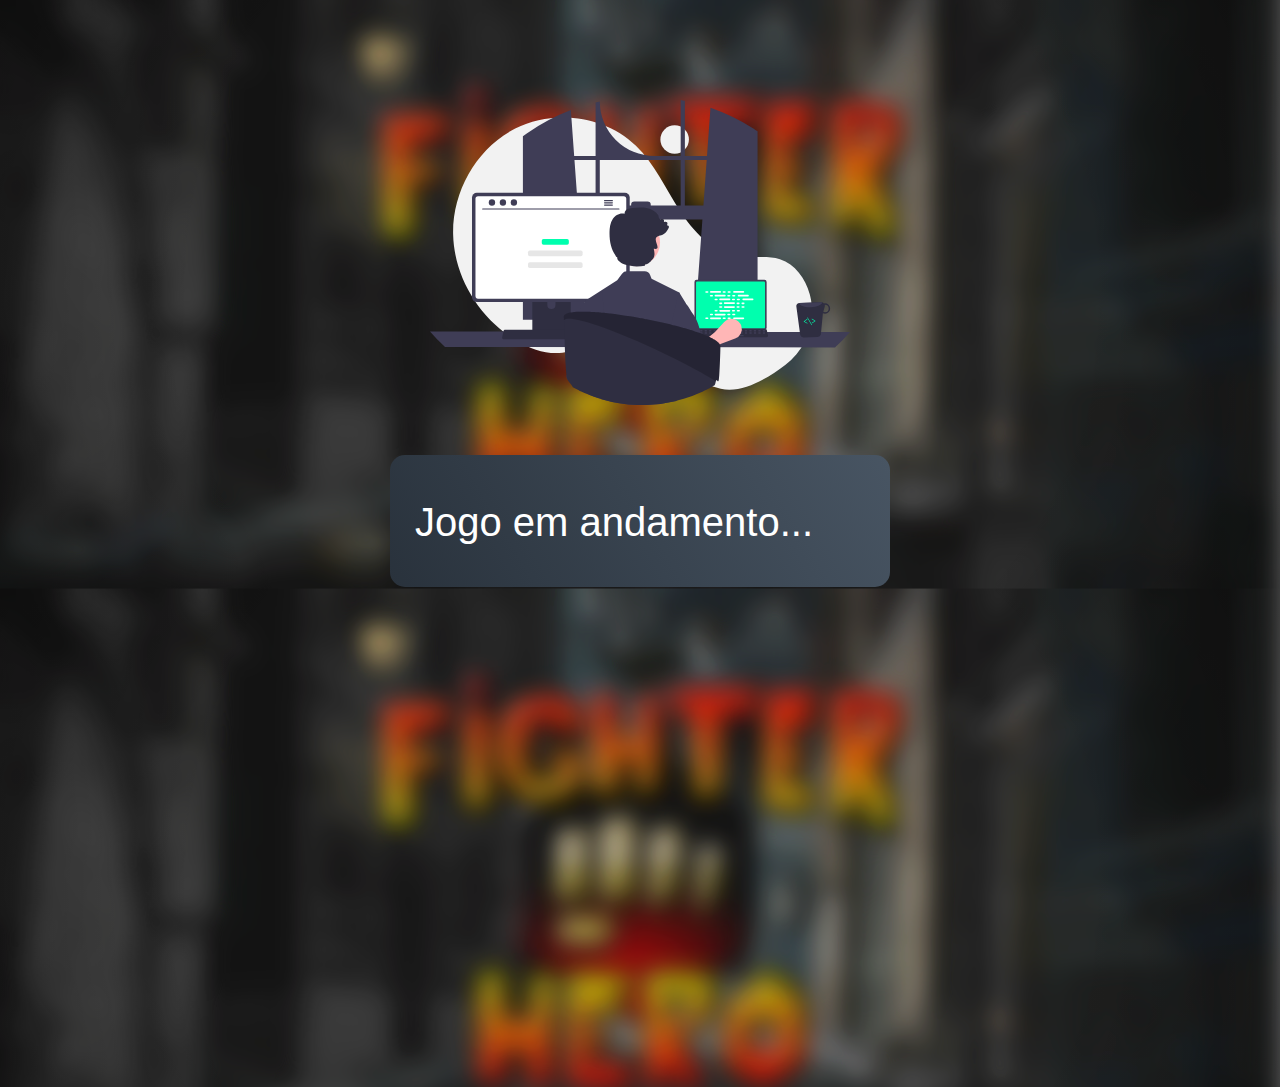
<file: loading.html>
<!DOCTYPE html>
<html lang="en">

<head>
  <meta charset="UTF-8">
  <meta name="viewport" content="width=device-width, initial-scale=1.0">
  <link rel="stylesheet" href="css/EdUny.css">
  <link rel="shortcut icon" type="image/png" href="img/favicon.png">
  <title>NeWorld 🌎</title>
  <link rel="stylesheet" href="css/bootstrap.min.css">
  <link rel="stylesheet" href="css/loading.css">
  <script src="https://cdnjs.cloudflare.com/ajax/libs/jquery/3.4.1/jquery.min.js" integrity="sha512-bnIvzh6FU75ZKxp0GXLH9bewza/OIw6dLVh9ICg0gogclmYGguQJWl8U30WpbsGTqbIiAwxTsbe76DErLq5EDQ==" crossorigin="anonymous" referrerpolicy="no-referrer"></script>
</head>

<body>
  <!-- Projects Section -->
  <section id="projects">
    <div class="projects container">  
      <a href="index.html"><img class="imgReparo" src="img/undraw_programming_re_kg9v.svg" /></a>
      <div class="all-projects">
        <div class="project-item">
          <div class="project-info">
            <h1>Jogo em andamento...</h1>
          </div>
        </div>
        </div>
      </div>
  </section>
  <!-- End Projects Section -->

</body>
</html>
</file>
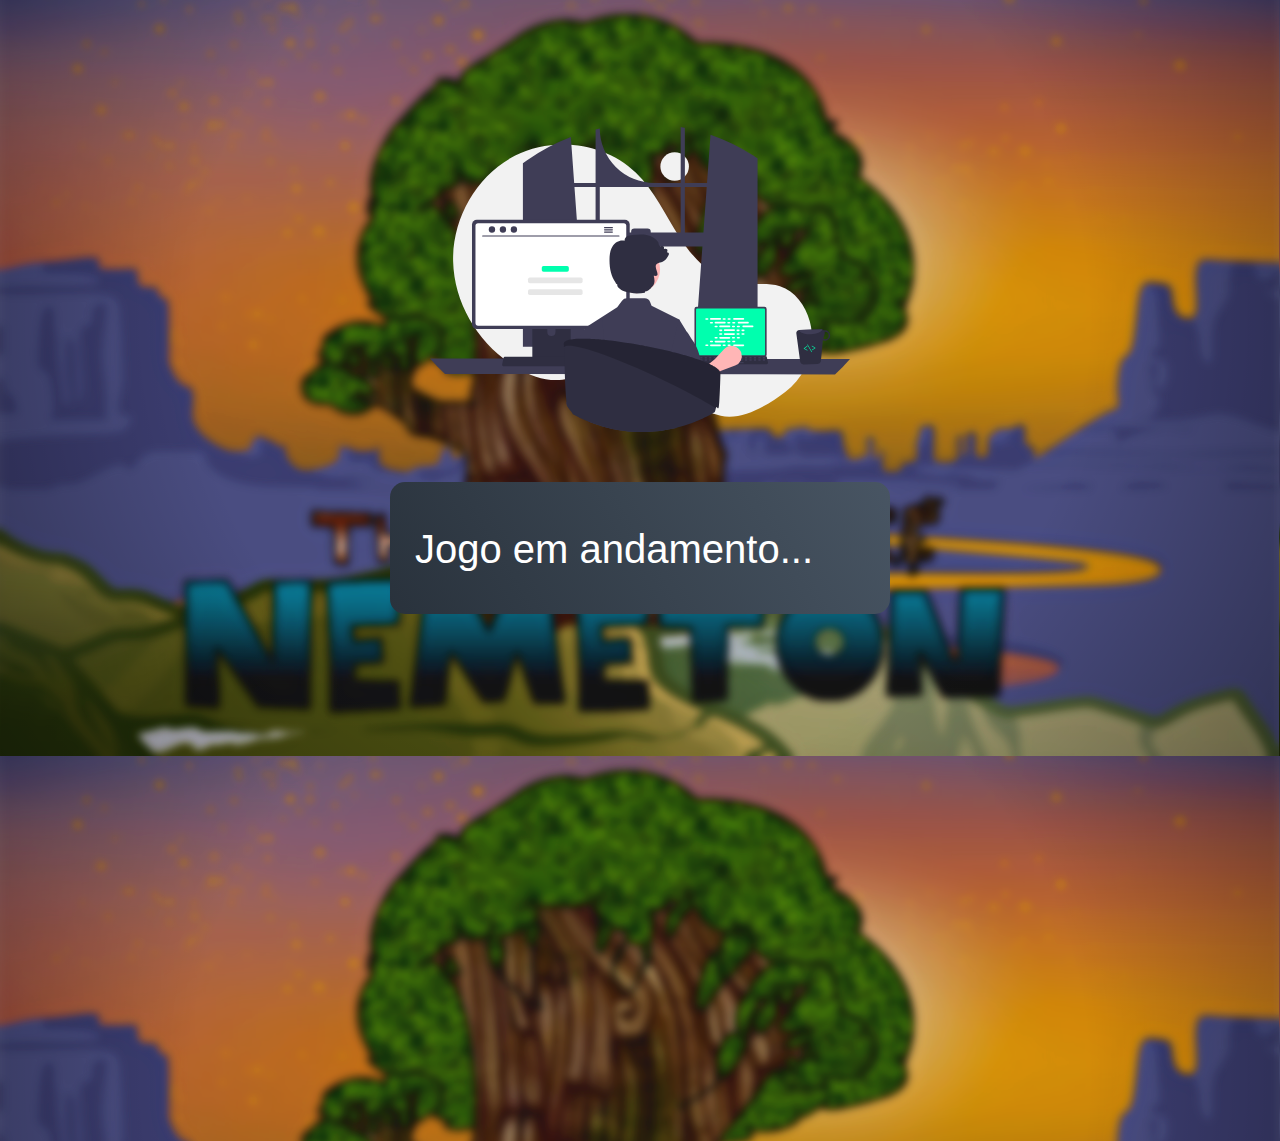
<file: loading2.html>
<!DOCTYPE html>
<html lang="en">

<head>
  <meta charset="UTF-8">
  <meta name="viewport" content="width=device-width, initial-scale=1.0">
  <link rel="stylesheet" href="css/EdUny.css">
  <link rel="shortcut icon" type="image/png" href="img/favicon.png">
  <title>NeWorld 🌎</title>
  <link rel="stylesheet" href="css/bootstrap.min.css">
  <link rel="stylesheet" href="css/loading2.css">
  <script src="https://cdnjs.cloudflare.com/ajax/libs/jquery/3.4.1/jquery.min.js" integrity="sha512-bnIvzh6FU75ZKxp0GXLH9bewza/OIw6dLVh9ICg0gogclmYGguQJWl8U30WpbsGTqbIiAwxTsbe76DErLq5EDQ==" crossorigin="anonymous" referrerpolicy="no-referrer"></script>
</head>

<body>
  <!-- Projects Section -->
  <section id="projects">
    <div class="projects container">  
      <a href="index.html"><img class="imgReparo" src="img/undraw_programming_re_kg9v.svg" /></a>
      <div class="all-projects">
        <div class="project-item">
          <div class="project-info">
            <h1>Jogo em andamento...</h1>
          </div>
        </div>
        </div>
      </div>
  </section>
  <!-- End Projects Section -->

</body>
</html>
</file>
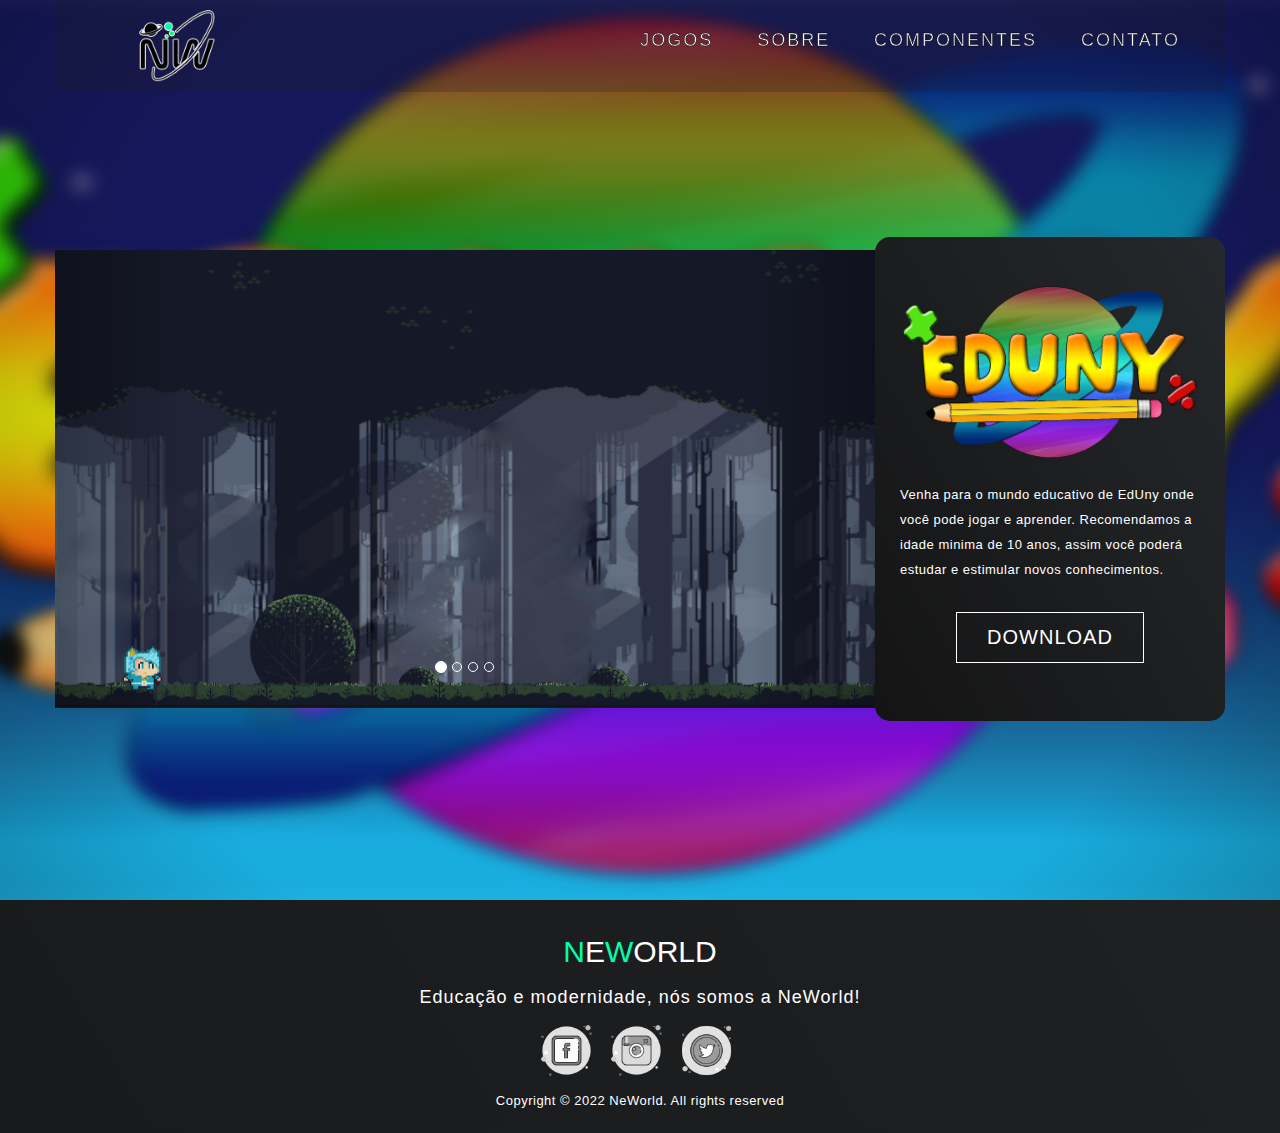
<file: pagEdUny.html>
<!DOCTYPE html>
<html lang="en">

<head>
  <meta charset="UTF-8">
  <meta name="viewport" content="width=device-width, initial-scale=1.0">
  <link rel="stylesheet" href="css/EdUny.css">
  <link rel="shortcut icon" type="image/png" href="img/favicon.png">
  <title>NeWorld 🌎</title>
  <link rel="stylesheet" href="css/bootstrap.min.css">
  <script src="https://cdnjs.cloudflare.com/ajax/libs/jquery/3.4.1/jquery.min.js" integrity="sha512-bnIvzh6FU75ZKxp0GXLH9bewza/OIw6dLVh9ICg0gogclmYGguQJWl8U30WpbsGTqbIiAwxTsbe76DErLq5EDQ==" crossorigin="anonymous" referrerpolicy="no-referrer"></script>
</head>

<body>
  <!-- Header -->
  <section id="header">
    <div class="header container">
      <div class="nav-bar">
        <div class="brand">
          <a href="index.html">
            <img src="img/logo1.png" style="width: 80px; margin: 10px; margin-left: 55px;"/>
          </a>
        </div>
        <div class="nav-list">
          <div class="hamburger">
            <div class="bar"></div>
          </div>
          <ul>
            <li><a href="index.html#projects" data-after="Jogos">Jogos</a></li>
            <li><a href="index.html#about" data-after="Sobre">Sobre</a></li>
            <li><a href="index.html#services" data-after="Serviços">Componentes</a></li>
            <li><a href="index.html#contact" data-after="Contato">Contato</a></li>
          </ul>
        </div>
      </div>
    </div>
  </section>
  <!-- End Header -->

  <section id="projects" class="jogo">
    <div class="all-projects">
    <div class="projects container">
        <div class="project-item">

          <div id="myCarousel" class="carousel slide" data-ride="carousel">
            <!-- Indicators -->
            <ol class="carousel-indicators">
              <li data-target="#myCarousel" data-slide-to="0" class="active"></li>
              <li data-target="#myCarousel" data-slide-to="1"></li>
              <li data-target="#myCarousel" data-slide-to="2"></li>
              <li data-target="#myCarousel" data-slide-to="3"></li>
            </ol> 
          
          <!-- Wrapper for slides -->
          <div class="carousel-inner">
            <div class="item active">
              <a href="#img1"><img src="img/imgGame/LevelPort.PNG"></a>
            </div>
            
            <div class="item">
              <a href="#img2"><img src="img/imgGame/LevelCiencias.PNG"></a>
            </div>
            
            <div class="item">
              <a href="#img3"><img src="img/imgGame/LevelTutorial.PNG"></a>
            </div>
            
            <div class="item">
              <a href="#img4"><img src="img/imgGame/LevelMat.PNG"></a>
            </div>
          </div>
          
          
          
          
          <!-- Left and right controls -->
          <a class="left carousel-control" href="#myCarousel" data-slide="prev">
                <span class="sr-only"></span> 
              </a>
              <a class="right carousel-control" href="#myCarousel" data-slide="next">
                <span class="sr-only"></span>
              </a>
            </div>
            
            
            <div class="project-info">
              <img src="img/EdUny.png" class="logoCard">
              <p>Venha para o mundo educativo de EdUny onde você pode jogar e aprender. Recomendamos a idade minima de 10 anos, assim você poderá estudar e estimular novos conhecimentos.</p>
                <a href="pagEdUny.html" class="cta" style="text-decoration: none;">Download</a>
            </div>
              
              <!-- Light Box -->
              <div class="lbox" id="img1">
                <div class="box_img">
                  <a href="#img4" class="btnL" id="prev">&#171;</a>
                  <!-- <h1 class="contador">1/4</h1> -->
                  <a href="" class="btnL" id="close">✖</a>
                  <img src="img/imgGame/LevelPort.PNG">
                  <a href="#img2" class="btnL" id="next">&#187;</a>
                </div>
              </div>

              <div class="lbox" id="img2">
                <div class="box_img">
                  <a href="#img1" class="btnL" id="prev">&#171;</a>
                  <a href="" class="btnL" id="close">✖</a>
                  <img src="img/imgGame/LevelCiencias.PNG">
                  <a href="#img3" class="btnL" id="next">&#187;</a>
                </div>
              </div>
          
              <div class="lbox" id="img3">
                <div class="box_img">
                  <a href="#img2" class="btnL" id="prev">&#171;</a>
                  <a href="" class="btnL" id="close">✖</a>
                  <img src="img/imgGame/LevelTutorial.PNG">
                  <a href="#img4" class="btnL" id="next">&#187;</a>
                </div>
              </div>

              <div class="lbox" id="img4">
                <div class="box_img">
                  <a href="#img3" class="btnL" id="prev">&#171;</a>
                  <a href="" class="btnL" id="close">✖</a>
                  <img src="img/imgGame/LevelMat.PNG">
                  <a href="#img1" class="btnL" id="next">&#187;</a>
                </div>
              </div>

          </div>
        </div>
      </div>
    </div>
  </section>
  
  <!-- Footer -->
  <section id="footer">
    <div class="footer container">
      <div class="brand">
        <h1><span>N</span>e<span>W</span>orld</h1>
      </div>
      <h2>Educação e modernidade, nós somos a NeWorld!</h2>
      <div class="social-icon">
        <div class="social-item">
          <a href="https://www.facebook.com/TheNeWorld.inc/"><img src="img/icons8-facebook-100.png"/></a>
        </div>
        <div class="social-item">
          <a href="https://instagram.com/neworld.inc?igshid=NDBlY2NjN2I="><img src="img/icons8-instagram-velho-100.png" /></a>
        </div>
        <div class="social-item">
          <a href="https://twitter.com/neworld_inc"><img src="img/icons8-twitter-dentro-de-um-círculo-100.png" /></a>
        </div>
      </div>
      <p>Copyright © 2022 NeWorld. All rights reserved</p>
    </div>
  </section>
  <!-- End Footer -->
  <script src="js/bootstrap.min.js"></script>
  <script src="js/app2.js"></script>
</body>

</html>
</file>
<file: css/EdUny.css>
@import 'https://fonts.googleapis.com/css?family=Montserrat:300, 400, 700&display=swap';
* {
	padding: 0;
	margin: 0;
	box-sizing: border-box;
}

.logoCard {
	width: 300px;
	height: 180px;
	margin-top: -12px;
	margin-bottom: 19px;
}

.contador {
	right: 55% !important;
	text-decoration: none;
	font-size: 35px;
	color: #FFF;
}

.box_img img {
	opacity: 0;
}

.lbox:target .box_img img{
	opacity: 1;
	transition: opacity .4s linear;
}

.box_img {
	width: 1100px;
	margin: 128px auto;
} 

#prev {
	left: 5%;
	top: 50.5%;
	text-decoration: none;
}

#prev:hover {
	color: rgba(0,255,174,255);
}

#next {
	right: 5%;
	top: 50.5%;
	text-decoration: none;
}

#next:hover {
	color: rgba(0,255,174,255);
}

#close {
	top: 80px;
	right: 5%;
	text-decoration: none;
	font-size: 45px;
}

#close:hover {
	color: rgba(0,255,174,255);
}

.btnL {
	color:#FFF;
	font-family: 'Lucida Sans', 'Lucida Sans Regular', 'Lucida Grande', 'Lucida Sans Unicode', Geneva, Verdana, sans-serif;
	text-decoration: none;
	position: absolute;
	width: 50px;
	height: 50px;
	font-size: 60px;
	text-align: center;
}

.lbox {
	visibility: hidden;
	opacity: 0;
	width: 0px;
}

.lbox:target {
	opacity: 1;
	visibility: visible;
	width: 100%;
	height: 100%;
	top: 0;
	left: 0;
	background: rgba(10,10,10,.7);
	position: fixed;
	z-index: 15;
}

.jogo {
    background-image: url(../img/EdUny-estrela\ -\ Copia.png);
	background-size: cover;
	background-position: top center;
	position: relative;
	z-index: 1;
}

.carousel-inner img {
	width: 1500px;
	height: 1200px;
}

#projects .project-info {
	height: 88%;
	width: 40%;
	padding: 25px;
	display: flex;
	align-items: center;
	justify-content: center;
	flex-direction: column;
	background-image: linear-gradient(60deg, #141414 0%, #25282c 100%);
	color: white;
	border-radius: 15px;
}

/*	Teste FILTER 

#projects .project-info img {
	filter: grayscale(1);
	transition: 0.6s ease filter;
}
#projects .project-info:hover img {
	filter: grayscale(0);
} 

*/

.slider {
    display: block;
    height: 293px;
    width: 600px;
    margin: auto;
    margin-top: 20px;
    position: relative;
}

.slider li {
    list-style: none;
    position: absolute;
}

.slider img {
    margin: auto;
    height: 100%;
    width: 100%;
    vertical-align: top;
}

.imgEd{
	float: right;
	width: 50%;
    border: thin solid;
    padding: 5px;
    margin-left:12px;
}

.item-active img {
    width: 800px;
    height: 800px;
}

html {
	font-size: 10px;
	font-family: 'Montserrat', sans-serif;
	scroll-behavior: smooth;
}
a {
	text-decoration: none;
}

.header a {
    color: #FFF;
    -webkit-text-stroke-width: 0.5px;
    -webkit-text-stroke-color: #000;
} 

.container {
	min-height: 100vh;
	width: 100%;
	display: flex;
	align-items: center;
	justify-content: center;
}
/* img {
	height: 100%;
	width: 100%;
	object-fit: cover;
} */
p {
	color: black;
	font-size: 1.4rem;
	margin-top: 5px;
	line-height: 2.5rem;
	font-weight: 300;
	letter-spacing: 0.05rem;
}
.section-title {
	font-size: 4rem;
	font-weight: 300;
	color: black;
	margin-bottom: 2px;
	text-transform: uppercase;
	letter-spacing: 0.2rem;
	text-align: center;
}

.section-title span {
	color: rgba(0,255,174,255);
}

.section-title-contact {
	font-size: 6.5rem;
	font-weight: 300;
	color: black;
	margin-bottom: 20px;
	text-transform: uppercase;
	letter-spacing: 0.2rem;
	text-align: center;
}

.section-title-contact span {
	color: rgba(0,255,174,255);
}

.section-title-service {
	font-size: 6.5rem;
	font-weight: 300;
	color: black;
	margin-bottom: 1%;
	text-transform: uppercase;
	letter-spacing: 0.2rem;
	text-align: center;
}

.section-title-service span {
	color: rgba(0,255,174,255);
}

.cta {
	display: inline-block;
	padding: 10px 30px;
	color: white;
	background-color: transparent;
	border: 1px solid white;
	font-size: 2rem;
	text-transform: uppercase;
	letter-spacing: 0.1rem;
	margin-top: 20px;
	transition: 0.3s ease;
	transition-property: background-color, color;
	font-size: 150%; 
}
.cta:hover {
	color: white;
	background-color: rgba(0,255,174,255);
}
.brand h1 {
	font-size: 3rem;
	text-transform: uppercase;
	color: white;
}
.brand h1 span {
	color: rgba(0,255,174,255);
}

/* Header section */
#header {
	position: fixed;
	z-index: 1000;
	left: 0;
	top: 0;
	width: 100vw;
	height: auto;
}
#header .header {
	min-height: 8vh;
	background-color: rgba(31, 30, 30, 0.24);
	transition: 0.3s ease background-color;
}
#header .nav-bar {
	display: flex;
	align-items: center;
	justify-content: space-between;
	width: 100%;
	height: 100%;
	max-width: 1300px;
	padding: 0 10px;
}
#header .nav-list ul {
	list-style: none;
	position: absolute;
	background-color: rgb(31, 30, 30);
	width: 100vw;
	height: 100vh;
	left: 100%;
	top: 0;
	display: flex;
	flex-direction: column;
	justify-content: center;
	align-items: center;
	z-index: 1;
	overflow-x: hidden;
	transition: 0.5s ease left;
}
#header .nav-list ul.active {
	left: 0%;
}
#header .nav-list ul a {
	font-size: 2.5rem;
	font-weight: 500;
	letter-spacing: 0.2rem;
	text-decoration: none;
	color: #ffffff;
	text-transform: uppercase;
	padding: 20px;
	display: block;
}
#header .nav-list ul a::after {
	content: attr(data-after);
	position: absolute;
	top: 50%;
	left: 50%;
	transform: translate(-50%, -50%) scale(0);
	color: rgba(240, 248, 255, 0.021);
	font-size: 13rem;
	letter-spacing: 50px;
	z-index: -1;
	transition: 0.3s ease letter-spacing;
}
#header .nav-list ul li:hover a::after {
	transform: translate(-50%, -50%) scale(1);
	letter-spacing: initial;
}
#header .nav-list ul li:hover a {
	color: rgba(0,255,174,255);
}
#header .hamburger {
	height: 60px;
	width: 60px;
	display: inline-block;
	border: 3px solid white;
	border-radius: 50%;
	position: relative;
	display: flex;
	align-items: center;
	justify-content: center;
	z-index: 100;
	cursor: pointer;
	transform: scale(0.8);
	margin-right: 20px;
}
#header .hamburger:after {
	position: absolute;
	content: '';
	height: 100%;
	width: 100%;
	border-radius: 50%;
	border: 3px solid white;
	animation: hamburger_puls 1s ease infinite;
}
#header .hamburger .bar {
	height: 2px;
	width: 30px;
	position: relative;
	background-color: white;
	z-index: -1;
}
#header .hamburger .bar::after,
#header .hamburger .bar::before {
	content: '';
	position: absolute;
	height: 100%;
	width: 100%;
	left: 0;
	background-color: white;
	transition: 0.3s ease;
	transition-property: top, bottom;
}
#header .hamburger .bar::after {
	top: 8px;
}
#header .hamburger .bar::before {
	bottom: 8px;
}
#header .hamburger.active .bar::before {
	bottom: 0;
}
#header .hamburger.active .bar::after {
	top: 0;
}
/* End Header section */

/* Hero Section */
#hero {
	background-image: url(./img/predio.png);
	background-size: cover;
	background-position: top center;
	position: relative;
	z-index: 1;
}
#hero::after {
	content: '';
	position: absolute;
	left: 0;
	top: 0;
	height: 100%;
	width: 100%;
	background-color: black;
	opacity: 0.7;
	z-index: -1;
}
#hero .hero {
	max-width: 1200px;
	margin: 0 auto;
	padding: 0 50px;
	justify-content: flex-start;
}
#hero h1 {
	display: block;
	width: fit-content;
	font-size: 4rem;
	position: relative;
	color: transparent;
	animation: text_reveal 0.5s ease forwards;
	animation-delay: 1s;
}
#hero h1:nth-child(1) {
	animation-delay: 1s;
}
#hero h1:nth-child(2) {
	animation-delay: 2s;
}
#hero h1:nth-child(3) {
	animation: text_reveal_name 0.5s ease forwards;
	animation-delay: 3s;
}
#hero h1 span {
	position: absolute;
	top: 0;
	left: 0;
	height: 100%;
	width: 0;
	background-color: rgba(0,255,174,255);
	animation: text_reveal_box 1s ease;
	animation-delay: 0.5s;
}
#hero h1:nth-child(1) span {
	animation-delay: 0.5s;
}
#hero h1:nth-child(2) span {
	animation-delay: 1.5s;
}
#hero h1:nth-child(3) span {
	animation-delay: 2.5s;
}

/* End Hero Section */

/* Services Section */
#services .services {
	flex-direction: column;
	text-align: center;
	max-width: 1500px;
	margin: 0 auto;
	padding: 100px 0;
}
#services .service-top {
	max-width: 500px;
	margin: 0 auto;
}
#services .service-bottom {
	display: flex;
	align-items: center;
	justify-content: center;
	flex-wrap: wrap;
	margin-top: 50px;
}
#services .service-item {
	width: 500px;
	height: 350px;
	display: flex;
	align-items: center;
	justify-content: center;
	flex-direction: column;
	padding: 30px;
	border-radius: 10px;
	background-image: url(./img/img-1.png);
	background-size: cover;
	margin: 10px 5%;
	position: relative;
	z-index: 1;
	overflow: hidden;
}
#services .service-item::after {
	content: '';
	position: absolute;
	left: 0;
	top: 0;
	height: 100%;
	width: 100%;
	background-image: linear-gradient(60deg, #29323c 0%, #485563 100%);
	opacity: 0.9;
	z-index: -1;
}
#services .service-bottom .icon {
	height: 80px;
	width: 80px;
	margin-bottom: 10px;
}
#services .service-item h2 {
	font-size: 2rem;
	color: white;
	margin-bottom: 10px;
	text-transform: uppercase;
}
#services .service-item p {
	color: white;
	text-align: left;
}
/* End Services Section */

/* Projects section */
#projects .projects {
	flex-direction: column;
	max-width: 1200px;
	margin: 0 auto;
	padding: 100px 0;
}
#projects .projects-header h1 {
	margin-bottom: 50px;
}
#projects .all-projects {
	display: flex;
	align-items: center;
	justify-content: center;
	flex-direction: column;
}
#projects .project-item {
	display: flex;
	align-items: center;
	justify-content: center;
	flex-direction: column;
	width: 100%;
	margin: 20px auto;
	overflow: hidden;
	border-radius: 10px;
}
#projects .project-info h1 {
	font-size: 4.5rem;
	font-weight: 500;
	margin-bottom: 4%;
}
#projects .project-info h2 {
	font-size: 1.9rem;
	font-weight: 400;
	margin-top: 5px;
}
#projects .project-info p {
	color: white;
	font-size: 1.3rem;
}
#projects .project-img {
	flex-basis: 50%;
	height: 300px;
	overflow: hidden;
	position: relative;
}
#projects .project-img:after {
	content: '';
	position: absolute;
	left: 0;
	top: 0;
	height: 100%;
	width: 100%;
	background-image: linear-gradient(60deg, #29323c 0%, #485563 100%);
	opacity: 0.7;
}
#projects .project-img img {
	transition: 0.3s ease transform;
}
#projects .project-item:hover .project-img img {
	transform: scale(1.1);
}
/* End Projects section */

/* About Section */
#about .about {
	flex-direction: column-reverse;
	text-align: center;
	max-width: 1200px;
	margin: 0 auto;
	padding: 100px 20px;
}
#about .col-left {
	width: 250px;
	height: 360px;
}
#about .col-right {
	width: 100%;
}
#about .col-right h2 {
	font-size: 1.8rem;
	font-weight: 500;
	letter-spacing: 0.2rem;
	margin-bottom: 10px;
}
#about .col-right p {
	margin-bottom: 20px;
}
#about .col-right .cta {
	color: black;
	margin-bottom: 50px;
	padding: 10px 20px;
	font-size: 2rem;
}
#about .col-left .about-img {
	height: 100%;
	width: 100%;
	position: relative;
	border: 10px solid white;
}
#about .col-left .about-img::after {
	content: '';
	position: absolute;
	left: -33px;
	top: 19px;
	height: 98%;
	width: 98%;
	border: 7px solid rgba(0,255,174,255);
	z-index: -1;
}
/* End About Section */

/* contact Section */
#contact .contact {
	flex-direction: column;
	max-width: 1200px;
	margin: 0 auto;
	width: 90%;
}

#contact .contact-items {
	width: 100%;
}

#contact .contact-item {
	width: 80%;
	padding: 20px;
	text-align: center;
	border-radius: 10px;
	padding: 30px;
	margin: 30px;
	display: flex;
	justify-content: center;
	align-items: center;
	flex-direction: column;
	box-shadow: 0px 0px 18px 0 #0000002c;
	transition: 0.3s ease box-shadow;
}
#contact .contact-item:hover {
	box-shadow: 0px 0px 5px 0 #0000002c;
}
#contact .icon {
	width: 70px;
	margin: 0 auto;
	margin-bottom: 10px;
}
#contact .contact-info h1 {
	font-size: 2.5rem;
	font-weight: 500;
	margin-bottom: 5px;
}
#contact .contact-info h2 {
	font-size: 1.3rem;
	line-height: 2rem;
	font-weight: 500;
}
/*End contact Section */

/* Footer */
#footer {
	background-image: linear-gradient(60deg, #191a1b 0%, #1e2022 100%);
}
#footer .footer {
	min-height: 200px;
	flex-direction: column;
	padding-top: 15px;
	padding-bottom: 10px;
}
#footer h2 {
	color: white;
	font-weight: 500;
	font-size: 1.8rem;
	letter-spacing: 0.1rem;
	margin-top: 10px;
	margin-bottom: 10px;
}
#footer .social-icon {
	display: flex;
	margin-bottom: 20px;
	margin-right: 22px;
}

#footer .social-item img{
	width: 65px;
}


#footer .social-item {
	height: 50px;
	width: 50px;
	margin: 0 10px;
}
#footer .social-item img {
	filter: grayscale(1);
	transition: 0.3s ease filter;
}
#footer .social-item:hover img {
	filter: grayscale(0);
}
#footer p {
	color: white;
	font-size: 1.3rem;
}
/* End Footer */

/* Keyframes */
@keyframes hamburger_puls {
	0% {
		opacity: 1;
		transform: scale(1);
	}
	100% {
		opacity: 0;
		transform: scale(1.4);
	}
}
@keyframes text_reveal_box {
	50% {
		width: 100%;
		left: 0;
	}
	100% {
		width: 0;
		left: 100%;
	}
}
@keyframes text_reveal {
	100% {
		color: white;
	}
}
@keyframes text_reveal_name {
	100% {
		color: rgba(0,255,174,255);
		font-weight: 500;
	}
}
/* End Keyframes */

/* Media Queries */
@media only screen and (min-width: 1200px) {
	/* Light Box */
	.box_img {
		right: 5%;
		margin: 16px auto;
	}

	.box_img img {
		width: 80%;
		margin: 100px auto;
		margin-left: 10%;
		margin-top: 11.5%;
	} 
	
	#prev {
		left: 5%;
		top: 50%;
		text-decoration: none;
	}
	
	#prev:hover {
		color: rgba(0,255,174,255);
	}
	
	#next {
		right: 5%;
		top: 50.5%;
		text-decoration: none;
	}
	
	#next:hover {
		color: rgba(0,255,174,255);
	}
	
	#close {
		top: 80px;
		right: 5%;
		text-decoration: none;
		font-size: 30px;
	}
	
	#close:hover {
		color: rgba(0,255,174,255);
	}
	
	.btnL {
		color:#FFF;
		font-family: 'Lucida Sans', 'Lucida Sans Regular', 'Lucida Grande', 'Lucida Sans Unicode', Geneva, Verdana, sans-serif;
		text-decoration: none;
		position: absolute;
		width: 50px;
		height: 50px;
		font-size: 60px;
		text-align: center;
	}
	.lbox {
		visibility: hidden;
		opacity: 0;
		width: 0px;
		height: 0px;
	}
	
	.lbox:target {
		opacity: 1;
		visibility: visible;
		width: 100%;
		height: 100%;
		left: 0;
		background: rgba(10,10,10,.7);
		position: fixed;
		z-index: 15;
	}
	/* Fim Light Box */
	
	/* header */
	#header .hamburger {
		display: none;
	}
	#header .nav-list ul {
		position: initial;
		display: block;
		height: auto;
		width: fit-content;
		background-color: transparent;
	}
	#header .nav-list ul li {
		display: inline-block;
	}
	#header .nav-list ul li a {
		font-size: 1.8rem;
	}
	#header .nav-list ul a:after {
		display: none;
	}
	/* End header */

	#services .service-bottom .service-item {
		flex-basis: 22%;
		margin: 1.5%;
	}
}

@media only screen and (min-width: 768px) {
	.cta {
		font-size: 20px;
	}
	.project-info div {
		width: 12px;
	}
	h1.section-title {
		font-size: 6rem;
	}

	/* Hero */
	#hero h1 {
		font-size: 7rem;
	}
	/* End Hero */

	/* Services Section */
	#services .service-bottom .service-item {
		flex-basis: 45%;
		margin: 2.5%;
	}
	/* End Services Section */

	/* Project */
	#projects .project-item {
		flex-direction: row;
	}
	#projects .project-item:nth-child(even) {
		flex-direction: row-reverse;
	}
	#projects .project-item {
		height: 550px;
		margin: 0;
		width: 100%;
		border-radius: 0;
		margin-top: 5%;
	}
	#projects .all-projects .project-img {
		height: 100%;
	}
	/* End Project */

	/* About */
	#about .about {
		flex-direction: row;
	}
	#about .col-left {
		width: 600px;
		height: 400px;
		padding-left: 60px;
	}
	#about .about .col-left .about-img::after {
		left: -45px;
		top: 34px;
		height: 98%;
		width: 98%;
		border: 10px solid rgba(0,255,174,255);
	}
	#about .col-right {
		text-align: left;
		padding: 30px;
	}
	#about .col-right h1 {
		text-align: left;
	}
	/* End About */

	/* contact  */
	#contact .contact {
		flex-direction: column;
		padding: 100px 0;
		align-items: center;
		justify-content: center;
		min-width: 20vh;
	}
	#contact .contact-items {
		width: 100%;
		display: flex;
		flex-direction: row;
		justify-content: space-evenly;
		margin: 0;
	}
	#contact .contact-item {
		width: 30%;
		margin: 0;
		flex-direction: row;
	}
	#contact .contact-item .icon {
		height: 100px;
		width: 100px;
	}
	#contact .contact-item .icon img {
		object-fit: contain;
	}
	#contact .contact-item .contact-info {
		width: 100%;
		text-align: left;
		padding-left: 20px;
	}
	/* End contact  */
}

@media (min-width: 1100px) {
	
}

@media (max-width: 992px) {
	#projects .project-info {
		width: 100%;
		height: 75%;
	}
	#projects .project-info p {
		font-size: 1.3rem;
	}

	/* Light Box */
	.box_img {
		right: 5%;
		margin: 16px auto;
	}

	.box_img img {
		width: 55%;
		margin: 10px auto;
		margin-left: 15%;
	} 
	
	#prev {
		left: 5%;
		top: 50.5%;
		text-decoration: none;
	}
	
	#prev:hover {
		color: rgba(0,255,174,255);
	}
	
	#next {
		right: 5%;
		top: 50.5%;
		text-decoration: none;
	}
	
	#next:hover {
		color: rgba(0,255,174,255);
	}
	
	#close {
		top: 80px;
		right: 5%;
		text-decoration: none;
		font-size: 30px;
	}
	
	#close:hover {
		color: rgba(0,255,174,255);
	}
	
	.btnL {
		color:#FFF;
		font-family: 'Lucida Sans', 'Lucida Sans Regular', 'Lucida Grande', 'Lucida Sans Unicode', Geneva, Verdana, sans-serif;
		text-decoration: none;
		position: absolute;
		width: 50px;
		height: 50px;
		font-size: 60px;
		text-align: center;
	}
	.lbox {
		visibility: hidden;
		opacity: 0;
		width: 0px;
		height: 0px;
	}
	
	.lbox:target {
		opacity: 1;
		visibility: visible;
		width: 100%;
		height: 100%;
		left: 0;
		background: rgba(10,10,10,.7);
		position: fixed;
		z-index: 15;
	}
	/* Fim Light Box */
}

@media (max-width: 768px) {
	#projects .project-info {
		width: 100%;
		border-radius: 0%;
	}
	#projects .project-info h1 {
		font-size: 4rem;
	}
	#projects .project-info h2 {
		font-size: 2rem;
	}
	#projects .project-info p {
		font-size: 1.4rem;
	}

	/* Light Box */
	.box_img {
		width: 450px;
		margin: 160px auto;
	} 
	
	#prev {
		left: 5%;
		top: 50.5%;
		text-decoration: none;
	}
	
	#prev:hover {
		color: rgba(0,255,174,255);
	}
	
	#next {
		right: 5%;
		top: 50.5%;
		text-decoration: none;
	}
	
	#next:hover {
		color: rgba(0,255,174,255);
	}
	
	#close {
		top: 80px;
		right: 5%;
		text-decoration: none;
		font-size: 30px;
	}
	
	#close:hover {
		color: rgba(0,255,174,255);
	}
	
	.btnL {
		color:#FFF;
		font-family: 'Lucida Sans', 'Lucida Sans Regular', 'Lucida Grande', 'Lucida Sans Unicode', Geneva, Verdana, sans-serif;
		text-decoration: none;
		position: absolute;
		width: 50px;
		height: 50px;
		font-size: 60px;
		text-align: center;
	}
	.lbox {
		visibility: hidden;
		opacity: 0;
		width: 0px;
		height: 0px;
	}
	
	.lbox:target {
		opacity: 1;
		visibility: visible;
		width: 100%;
		height: 100%;
		left: 0;
		background: rgba(10,10,10,.7);
		position: fixed;
		z-index: 15;
	}
	/* Fim Light Box */
}

@media (max-width: 320px) {
	#projects .project-info {
		width: 100%;
		height: 300px;
	}
	#projects .project-info h1 {
		font-size: 2.4rem;
	}
	#projects .project-info h2 {
		font-size: 1.5rem;
	}
	#projects .project-info p {
		font-size: 1.2rem;
	}
}

@media (max-width: 320px) {
	.cta {
		font-size: 13px;
		margin-bottom: 5%;
	}
}

::-webkit-scrollbar {
	width: 10px;
	height: 10px;
	}

::-webkit-scrollbar-track {
	background: linear-gradient(#000000 100%, #000000 0%);
	}

::-webkit-scrollbar-thumb {
	background: linear-gradient(#f88d21d7 5%, #ff911f 10%, #fffe00 50%, #ff911f 95%, #f88d21fb 2%);
	}
</file>
<file: css/loading.css>
* {
    padding: 0;
    margin: 0;
    box-sizing: border-box;
    overflow-y: hidden;
}

body {
    background-image: url(../img/FH.png);
    background-size: 100%;
}

.imgReparo {
    width: 420px;
}

/* Projects section */
#projects .projects {
	padding: 100px;
}
#projects .projects-header h1 {
	margin-bottom: 50px;
}
#projects .all-projects {
	display: flex;
	align-items: center;
	justify-content: center;
	flex-direction: column;
}
#projects .project-item {
	display: flex;
	align-items: center;
	justify-content: center;
	width: 1000px;
    height: 30%;
	border-radius: 60px;
}
#projects .project-info {
    margin-bottom: 40%;
	flex-basis: 50%;
	display: flex;
	align-items: flex-start;
	justify-content: center;
	flex-direction: column;
	background-image: linear-gradient(60deg, #29323c 0%, #485563 100%);
	color: white;
}
#projects .project-info h1 {
	font-size: 4rem;
	font-weight: 500;
    text-align: center;
}

/* End Projects section */

@media (min-width: 1317px) {
    #projects .projects {
        padding: 100px;
    }
}
</file>
<file: css/loading2.css>
* {
    padding: 0;
    margin: 0;
    box-sizing: border-box;
    overflow-y: hidden;
}

body {
    background-image: url(../img/nemeton.png);
}

.imgReparo {
    width: 420px;
}

/* Projects section */
#projects .projects {
	padding: 127px;
}
#projects .projects-header h1 {
	margin-bottom: 50px;
}
#projects .all-projects {
	display: flex;
	align-items: center;
	justify-content: center;
	flex-direction: column;
}
#projects .project-item {
	display: flex;
	align-items: center;
	justify-content: center;
	width: 1000px;
    height: 30%;
	border-radius: 60px;
}
#projects .project-info {
    margin-bottom: 40%;
	flex-basis: 50%;
	display: flex;
	align-items: flex-start;
	justify-content: center;
	flex-direction: column;
	background-image: linear-gradient(60deg, #29323c 0%, #485563 100%);
	color: white;
}
#projects .project-info h1 {
	font-size: 4rem;
	font-weight: 500;
    text-align: center;
}

/* End Projects section */

@media (min-width: 1317px) {
    #projects .projects {
        padding: 100px;
    }
}
</file>
